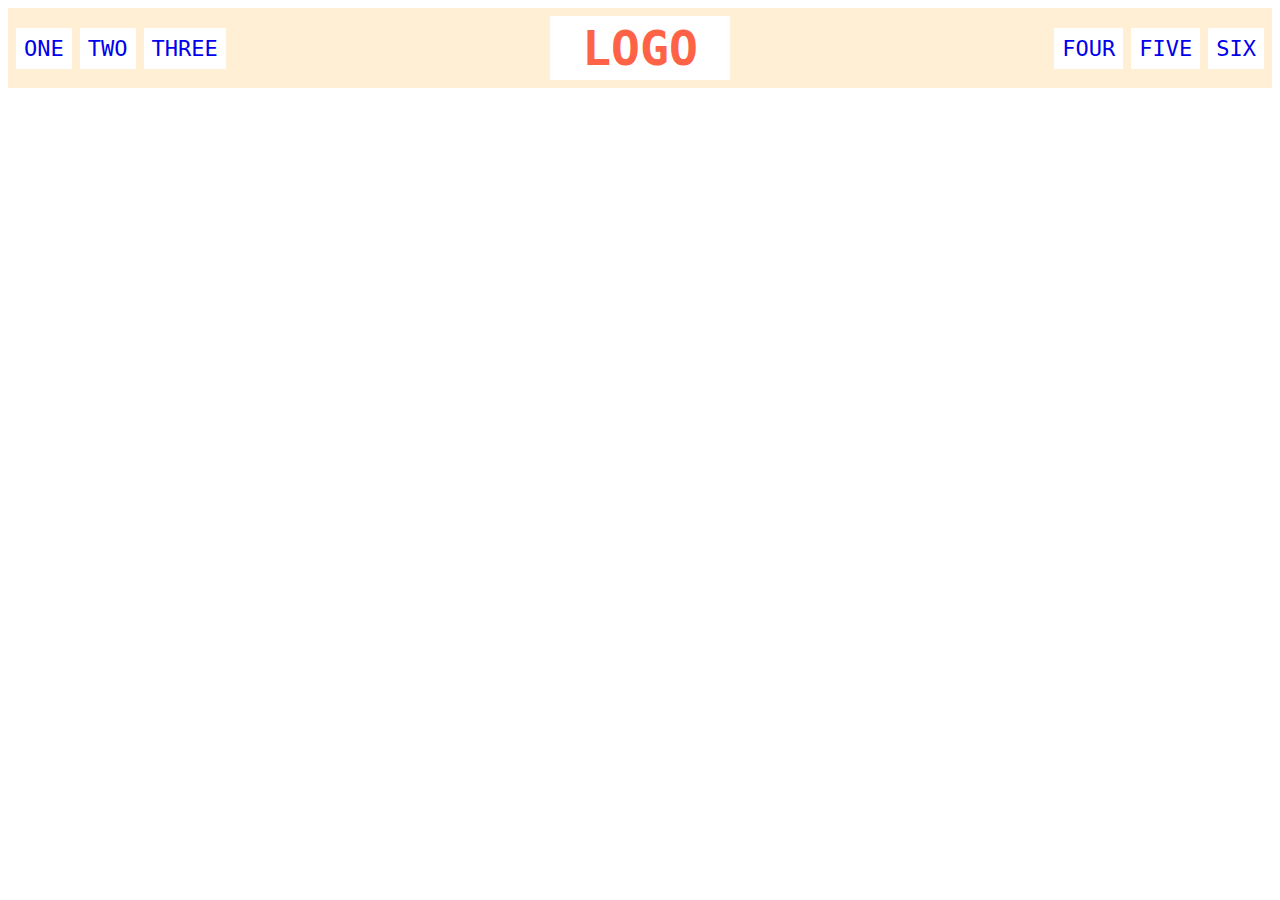
<file: flex/02-flex-header/index.html>
<!DOCTYPE html>
<html lang="en">
  <head>
    <meta charset="UTF-8">
    <meta http-equiv="X-UA-Compatible" content="IE=edge">
    <meta name="viewport" content="width=device-width, initial-scale=1.0">
    <title>Flex Header</title>
    <link rel="stylesheet" href="style.css">
  </head>
  
  <body>
    <div class="header">
      <div class="left-links">
        <ul>
          <li><a href="#">ONE</a></li>
          <li><a href="#">TWO</a></li>
          <li><a href="#">THREE</a></li>
        </ul>
      </div>
      <div class="logo">LOGO</div>
      <div class="right-links">
        <ul>
          <li><a href="#">FOUR</a></li>
          <li><a href="#">FIVE</a></li>
          <li><a href="#">SIX</a></li>
        </ul>
      </div>
    </div>
  </body>
</html>
</file>
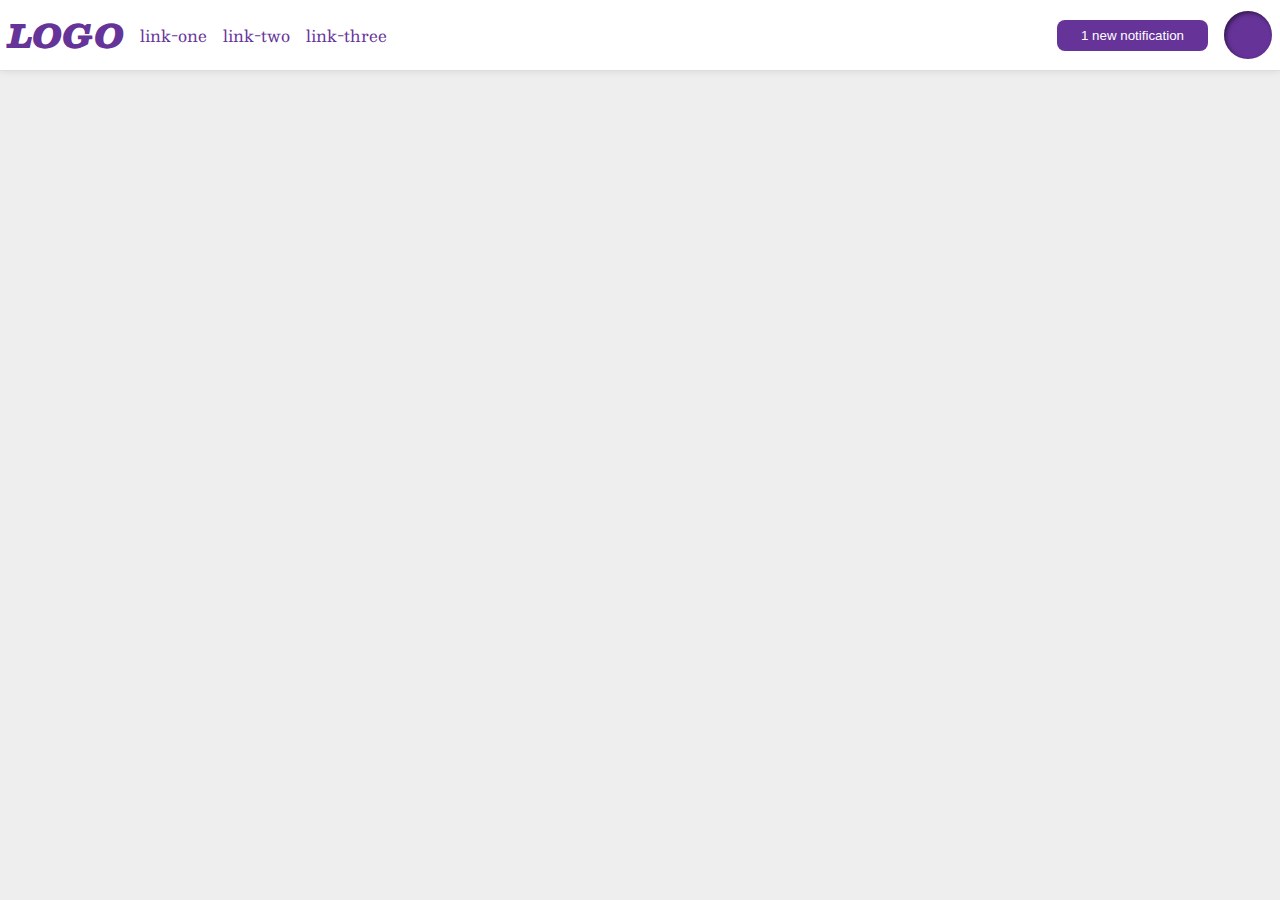
<file: flex/03-flex-header-2/index.html>
<!DOCTYPE html>
<html lang="en">
  <head>
    <meta charset="UTF-8">
    <meta http-equiv="X-UA-Compatible" content="IE=edge">
    <meta name="viewport" content="width=device-width, initial-scale=1.0">
    <title>Flex Header 2</title>
    <link rel="stylesheet" href="style.css">
  </head>
  <body>
    <div class="header">
      <div class="left">
      <div class="logo">
        LOGO
      </div>
      <ul class="links">
        <li><a href="google.com">link-one</a></li>
        <li><a href="google.com">link-two</a></li>
        <li><a href="google.com">link-three</a></li>
      </ul>
    </div>
    <div class="right">
      <button class="notifications">
        1 new notification
      </button>
      <div class="profile-image"></div>
    </div>
  </div>
  </body>
</html>
</file>
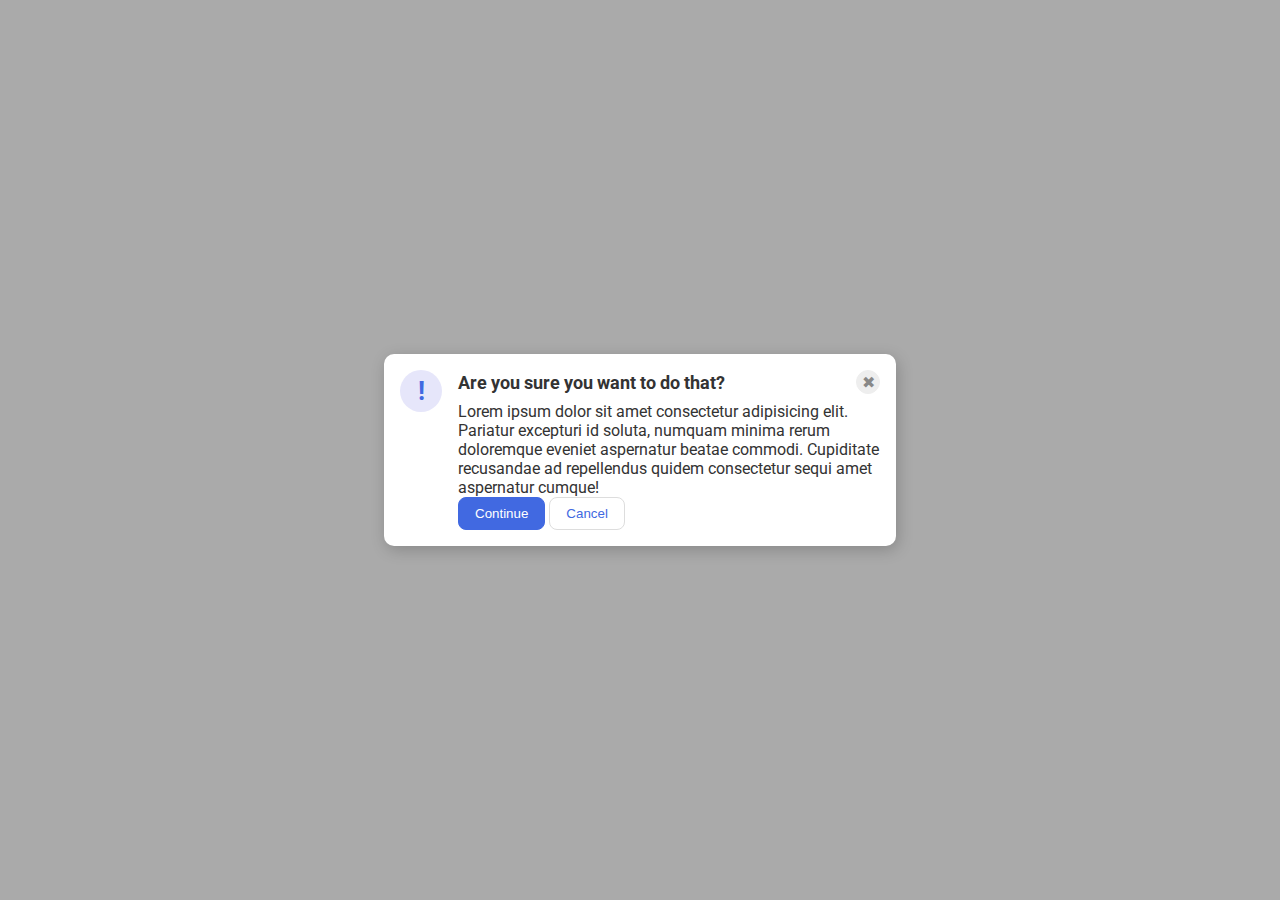
<file: flex/05-flex-modal/index.html>
<!DOCTYPE html>
<html lang="en">
  <head>
    <meta charset="UTF-8">
    <meta http-equiv="X-UA-Compatible" content="IE=edge">
    <meta name="viewport" content="width=device-width, initial-scale=1.0">
    <link rel="stylesheet" href="style.css">
    <title>Modal</title>
  </head>
  <body>
    <div class="modal">
      <div class="icon">!</div>

      <div class="container">
        <div class="header">Are you sure you want to do that?
          <button class="close-button">✖</button>
        </div>
        <div class="text">Lorem ipsum dolor sit amet consectetur adipisicing elit. Pariatur excepturi id soluta, numquam minima rerum doloremque eveniet aspernatur beatae commodi. Cupiditate recusandae ad repellendus quidem consectetur sequi amet aspernatur cumque!</div>
        <button class="continue">Continue</button>
        <button class="cancel">Cancel</button>
      </div>
    </div>
  </body>
</html>
</file>
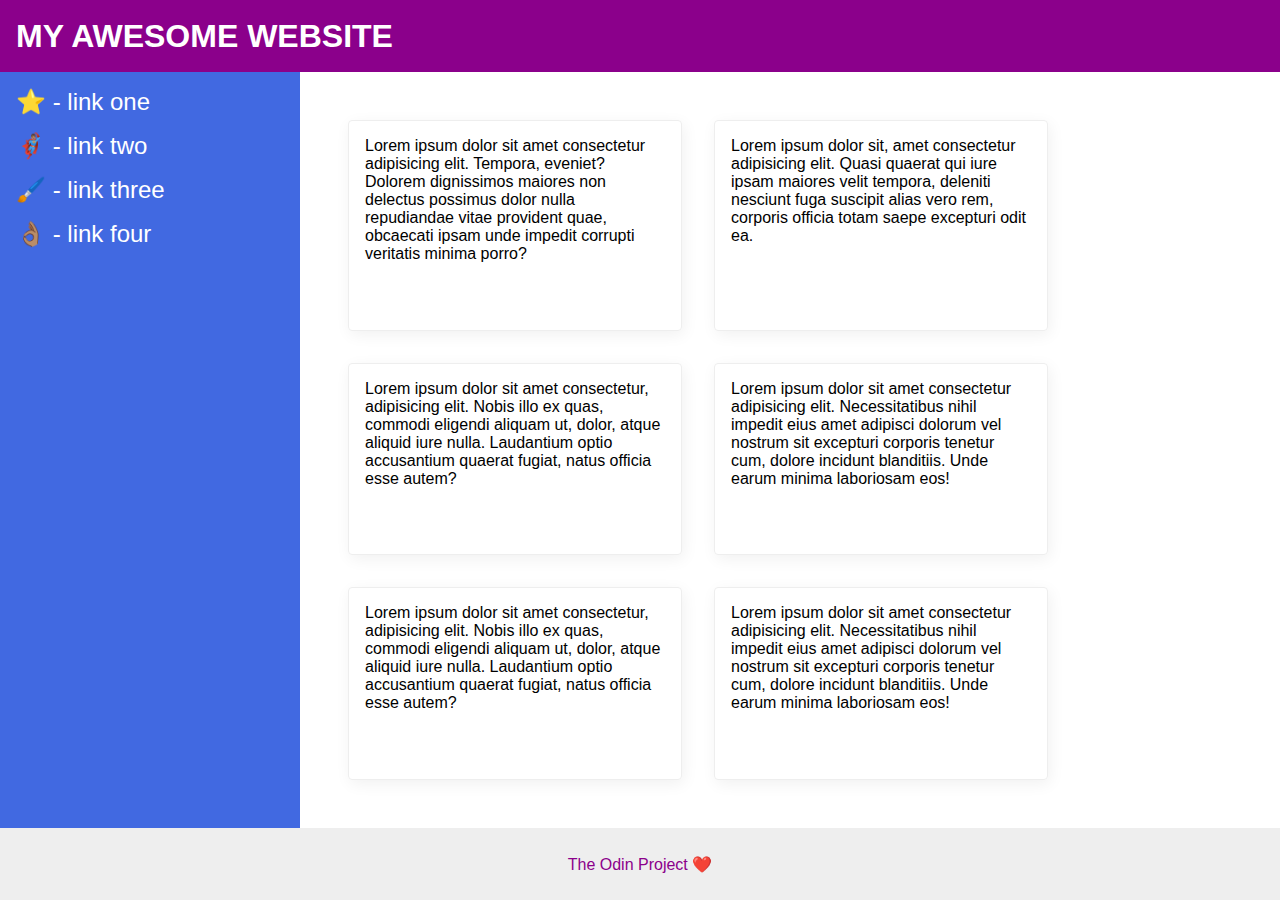
<file: flex/07-flex-layout-2/index.html>
<!DOCTYPE html>
<html lang="en">
  <head>
    <meta charset="UTF-8">
    <meta http-equiv="X-UA-Compatible" content="IE=edge">
    <meta name="viewport" content="width=device-width, initial-scale=1.0">
    <title>The Holy Grail</title>
    <link rel="stylesheet" href="style.css">
  </head>
  <body>
    <div class="header">
      MY AWESOME WEBSITE
    </div>

    <div class="body"> 
      <div class="sidebar">
        <ul>
          <li><a href="#">⭐ - link one</a></li>
          <li><a href="#">🦸🏽‍♂️ - link two</a></li>
          <li><a href="#">🖌️ - link three</a></li>
          <li><a href="#">👌🏽 - link four</a></li>
        </ul>
      </div>
      <div class="container">
        <div class="card">Lorem ipsum dolor sit amet consectetur adipisicing elit. Tempora, eveniet? Dolorem dignissimos maiores non delectus possimus dolor nulla repudiandae vitae provident quae, obcaecati ipsam unde impedit corrupti veritatis minima porro?</div>
        <div class="card">Lorem ipsum dolor sit, amet consectetur adipisicing elit. Quasi quaerat qui iure ipsam maiores velit tempora, deleniti nesciunt fuga suscipit alias vero rem, corporis officia totam saepe excepturi odit ea.</div>
        <div class="card">Lorem ipsum dolor sit amet consectetur, adipisicing elit. Nobis illo ex quas, commodi eligendi aliquam ut, dolor, atque aliquid iure nulla. Laudantium optio accusantium quaerat fugiat, natus officia esse autem?</div>
        <div class="card">Lorem ipsum dolor sit amet consectetur adipisicing elit. Necessitatibus nihil impedit eius amet adipisci dolorum vel nostrum sit excepturi corporis tenetur cum, dolore incidunt blanditiis. Unde earum minima laboriosam eos!</div>
        <div class="card">Lorem ipsum dolor sit amet consectetur, adipisicing elit. Nobis illo ex quas, commodi eligendi aliquam ut, dolor, atque aliquid iure nulla. Laudantium optio accusantium quaerat fugiat, natus officia esse autem?</div>
        <div class="card">Lorem ipsum dolor sit amet consectetur adipisicing elit. Necessitatibus nihil impedit eius amet adipisci dolorum vel nostrum sit excepturi corporis tenetur cum, dolore incidunt blanditiis. Unde earum minima laboriosam eos!</div>
      </div>
    </div>      
    <div class="footer">
      The Odin Project ❤️
    </div>
  </body>
</html>
</file>
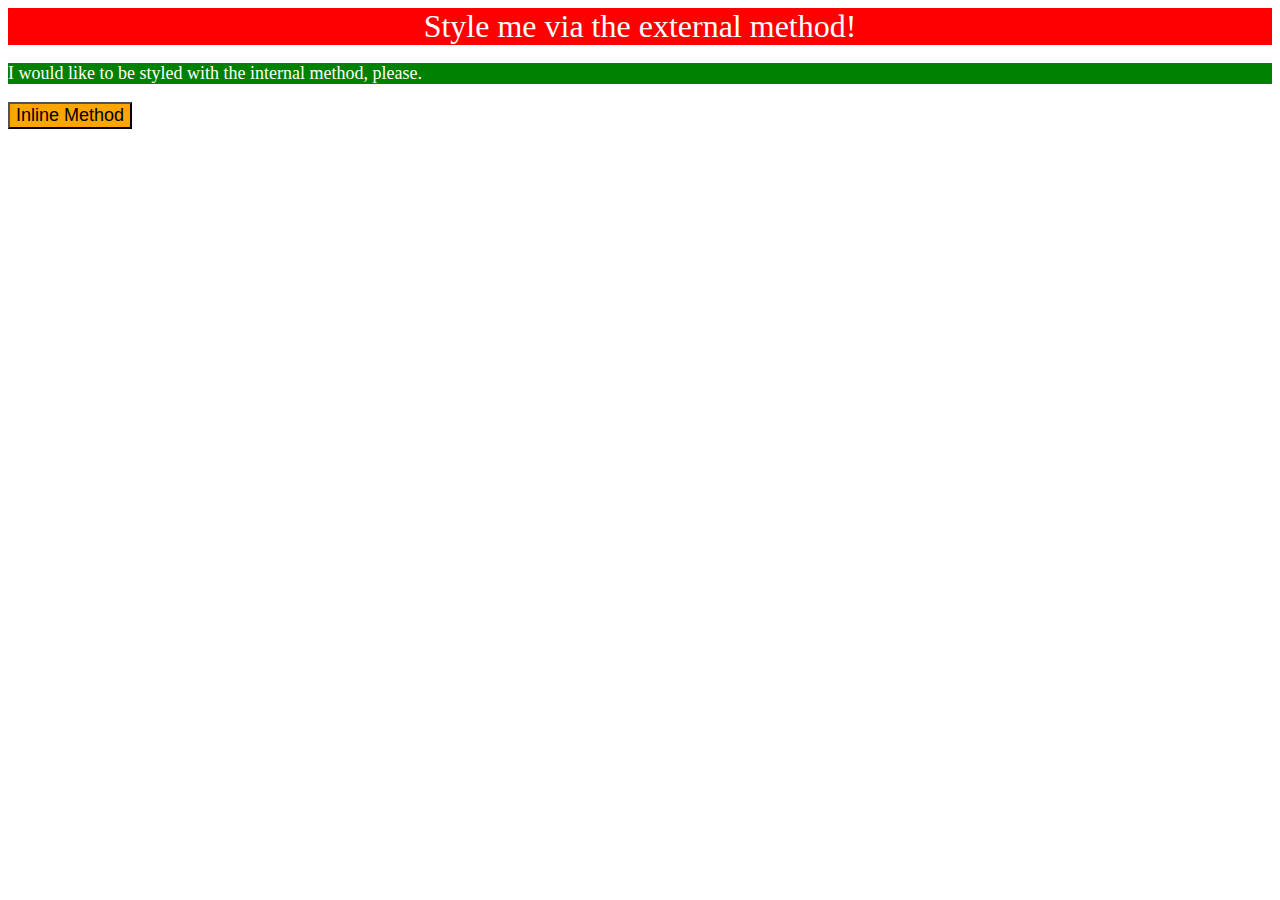
<file: foundations/01-css-methods/index.html>
<!DOCTYPE html>
<html lang="en">
  <head>
    
    <meta charset="UTF-8">
    <meta http-equiv="X-UA-Compatible" content="IE=edge">
    <meta name="viewport" content="width=device-width, initial-scale=1.0">
    <title>Methods for Adding CSS</title>
    <link rel="stylesheet" href="styles.css" />
    
    <style>
      p {
        background-color: green;
        color: white;
        font-size: 18px;
      }
    </style>
    
  </head>
  <body>
    <div>Style me via the external method!</div>
    <p>I would like to be styled with the internal method, please.</p>

    <button style="background-color: orange; font-size: 18px;">Inline Method</button>
    
  </body>
</html>
</file>
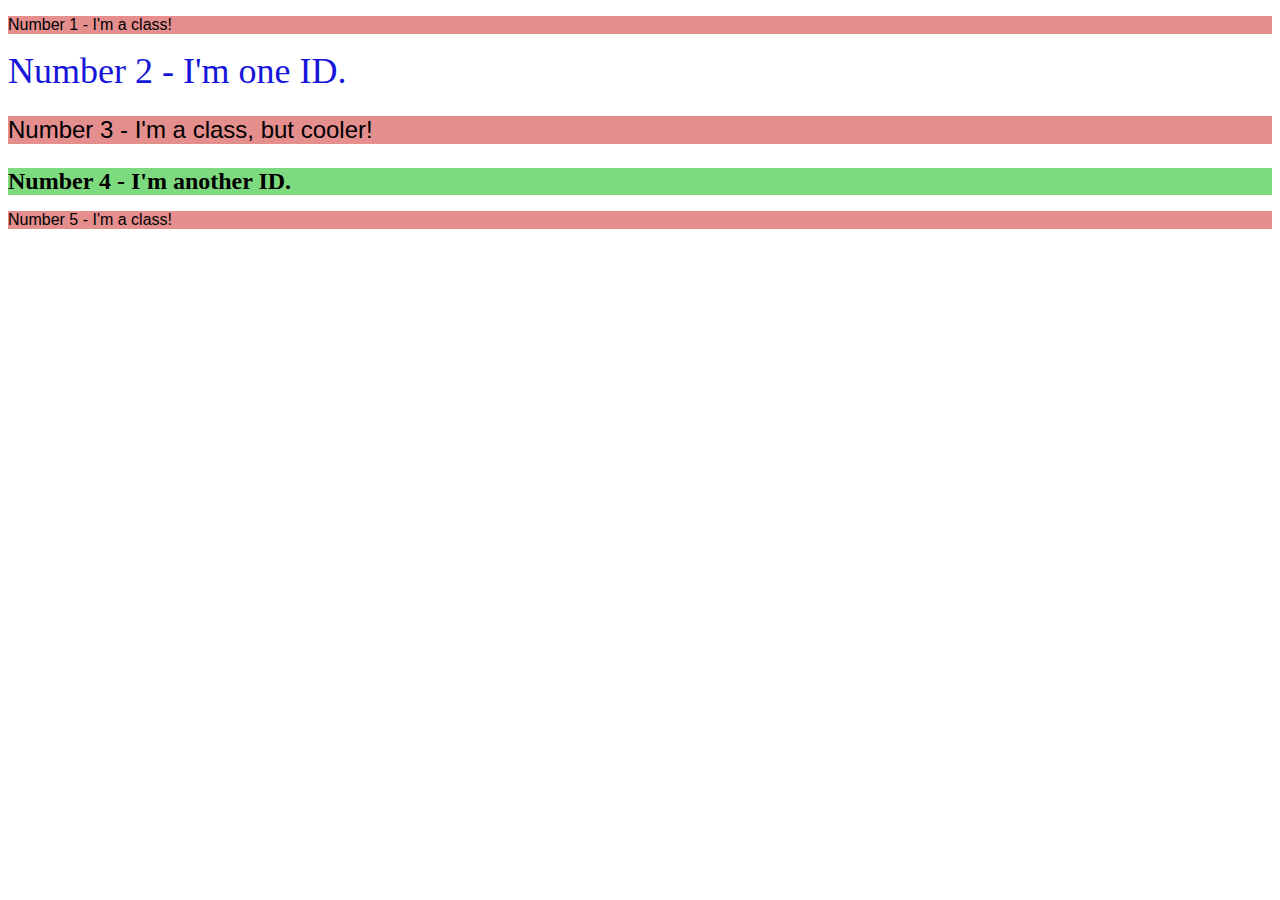
<file: foundations/02-class-id-selectors/index.html>
<!DOCTYPE html>
<html lang="en">
  <head>
    <meta charset="UTF-8">
    <meta http-equiv="X-UA-Compatible" content="IE=edge">
    <meta name="viewport" content="width=device-width, initial-scale=1.0">
    <title>Class and ID Selectors</title>
    <link rel="stylesheet" href="style.css">
  </head>
  <body>
    <p class="odd">Number 1 - I'm a class!</p>
    <div id="two">Number 2 - I'm one ID.</div>
    <p class="odd adjust-font-size">Number 3 - I'm a class, but cooler!</p>
    <div id="four" class="adjust-font-size">Number 4 - I'm another ID.</div>
    <p class="odd">Number 5 - I'm a class!</p>
  </body>
</html>
</file>
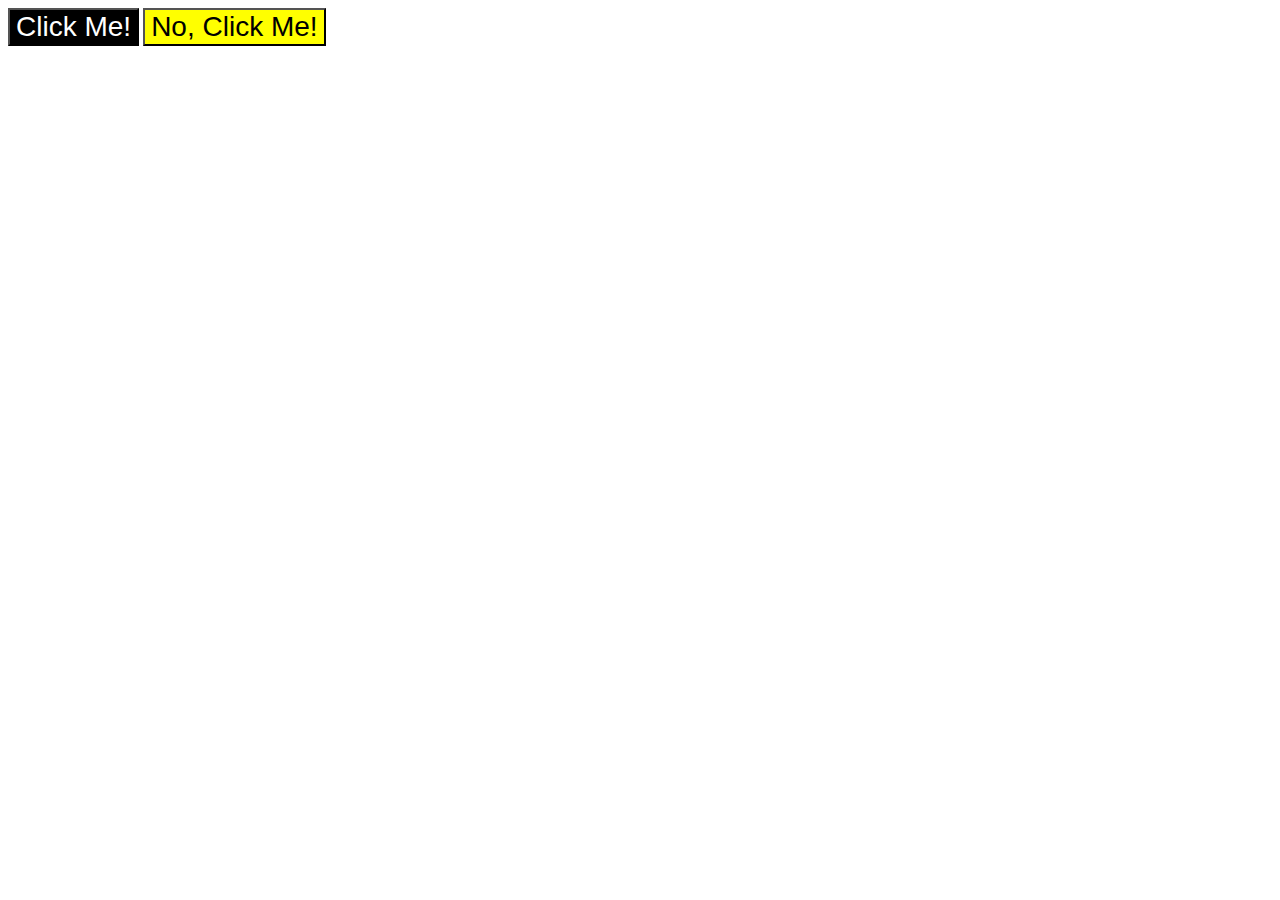
<file: foundations/03-grouping-selectors/index.html>
<!DOCTYPE html>
<html lang="en">
  <head>
    <meta charset="UTF-8">
    <meta http-equiv="X-UA-Compatible" content="IE=edge">
    <meta name="viewport" content="width=device-width, initial-scale=1.0">
    <title>Grouping Selectors</title>
    <link rel="stylesheet" href="style.css">
    </head>
  <body>
    <button class="inverted">Click Me!</button>
    <button class="fancy">No, Click Me!</button>
  </body>
</html>
</file>
<file: flex/02-flex-header/style.css>
.header  {
  font-family: monospace;
  background: papayawhip;
  align-items: center;   
  padding: 8px;
  display: flex;
  align-items: center;
  justify-content: space-between; 
  
}

.logo {
  font-size: 48px;
  font-weight: 900;
  color: tomato;
  background: white;
  padding: 4px 32px;
  
  
}

ul {
  /* this removes the dots on the list items*/
  list-style-type: none;
  display: flex;
  margin: 0;
  padding: 0;
  gap: 8px;  
  
}

a {
  font-size: 22px;
  background: white;
  padding: 8px;
  /* this removes the line under the links */
  text-decoration: none;
}
</file>
<file: flex/03-flex-header-2/style.css>
/* this is some magical font-importing.  
you'll learn about it later. */
@import url('https://fonts.googleapis.com/css2?family=Besley:ital,wght@0,400;1,900&display=swap');

body {
  margin: 0;
  background: #eee;
  font-family: Besley, serif;
}

.header {
  background: white;
  border-bottom: 1px solid #ddd;
  box-shadow: 0 0 8px rgba(0,0,0,.1);
  display: flex;
  justify-content: space-between;
  padding: 8px;
  
}

.profile-image {
  background: rebeccapurple;
  box-shadow: inset 2px 2px 4px rgba(0,0,0,.5);
  border-radius: 50%;
  width: 48px;
  height: 48px;
}

.logo {
  color: rebeccapurple;
  font-size: 32px;
  font-weight: 900;
  font-style: italic;
}

button {
  border: none;
  border-radius: 8px;
  background: rebeccapurple;
  color: white;
  padding: 8px 24px;

}

a {
  /* this removes the line under our links */
  text-decoration: none;
  color: rebeccapurple;
}

ul {
  list-style-type: none;
  display: flex;
  margin: 0;
  padding: 0;
  gap: 16px;  
  align-items: center;
}

.left, .right {
  display: flex;
  align-items: center;
  gap: 16px;
}
</file>
<file: flex/05-flex-modal/style.css>
@import url('https://fonts.googleapis.com/css2?family=Roboto:wght@400;700&display=swap');

html, body {
  height: 100%;
}

body {
  font-family: Roboto, sans-serif;
  margin: 0;
  background: #aaa;
  color: #333;
  /* I'll give you this one for free lol */
  display: flex;
  align-items: center;
  justify-content: center;
}

.modal {
  background: white;
  width: 480px;
  border-radius: 10px;
  box-shadow: 2px 4px 16px rgba(0,0,0,.2);
  display: flex;
  gap: 16px;
  padding: 16px;
}

.icon {
  color: royalblue;
  font-size: 26px;
  font-weight: 700;
  background: lavender;
  width: 42px;
  height: 42px;
  border-radius: 50%;
  display: flex;
  align-items: center;
  justify-content: center;
  flex-shrink: 0;
}

.header {
  display: flex;
  align-items: center;
  justify-content: space-between;
  font-size: 18px;
  font-weight: 700;
  margin-bottom: 8px;
}

.close-button {
  background: #eee;
  border-radius: 50%;
  color: #888;
  font-weight: 400;
  font-size: 16px;
  height: 24px;
  width: 24px;
  display: flex;
  align-items: center;
  justify-content: center;
  border: 1px solid #eee;
  padding: 0;
}

button {
  cursor: pointer;
  padding: 8px 16px;
  border-radius: 8px;
}

button.continue {
  background: royalblue;
  border: 1px solid royalblue;
  color: white;
}

button.cancel {
  background: white;
  border: 1px solid #ddd;
  color: royalblue;
}

text {
  margin-bottom: 16px;
}
</file>
<file: flex/07-flex-layout-2/style.css>
body {
  display: flex;
  flex-direction: column;
  font-family: -apple-system, BlinkMacSystemFont, 'Segoe UI', Roboto, Oxygen, Ubuntu, Cantarell, 'Open Sans', 'Helvetica Neue', sans-serif;
  margin: 0;
  min-height: 100vh;
}

.header {
  display: flex;
  align-items: center;
  padding: 0 16px;
  font-size: 32px;
  font-weight: 900;
  height: 72px;
  background: darkmagenta;
  color: white;
}

.body {
  flex: 1;
  display: flex;
}

.footer {
  height: 72px;
  background: #eee;
  color: darkmagenta;
}

.sidebar {
  width: 300px;
  background: royalblue;
  box-sizing: border-box;
  flex-shrink: 0;
  padding: 16px;
}

.card {
  border: 1px solid #eee;
  box-shadow: 2px 4px 16px rgba(0,0,0,.06);
  border-radius: 4px;
}

ul {
  list-style-type: none;
  margin: 0;
  padding: 0;
}

li {
  margin-bottom: 16px;
}

a {
  color: white;
  text-decoration: none;
  font-size: 24px;
}

.container {
  padding: 32px;
  display: flex;
  flex-wrap: wrap;
}

.card {
  padding: 16px;
  margin: 16px;
  width: 300px;
}

.footer {
  display: flex;
  align-items: center;
  justify-content: center;
}
</file>
<file: foundations/01-css-methods/styles.css>
/* styles.css */

div {


background-color: red;
color: white;
font-size: 32px;
text-align: center;
font-style: bold;

}
</file>
<file: foundations/02-class-id-selectors/style.css>
/* styles.css */

.odd {
    background-color: #e48e8e;
    font-family: Verdana, "Deja-vu Sans", sans-serif;
}

.adjust-font-size {

    font-size: 24px;       

}

#two {
    color: #1616da;
    font-size: 36px;
}

#four {
    background-color: #7eda7e;
    font-weight: bold;
}
</file>
<file: foundations/03-grouping-selectors/style.css>
/* styles.css */

body {
    background-color: white;
}

.inverted, .fancy {
    font-size: 28px;
    font-family: "Helvetica", "Times New Roman" sans-serif;
}

.inverted {

    background-color: black;
    color: white;
    
}

.fancy {
    background-color: yellow;
}
</file>
